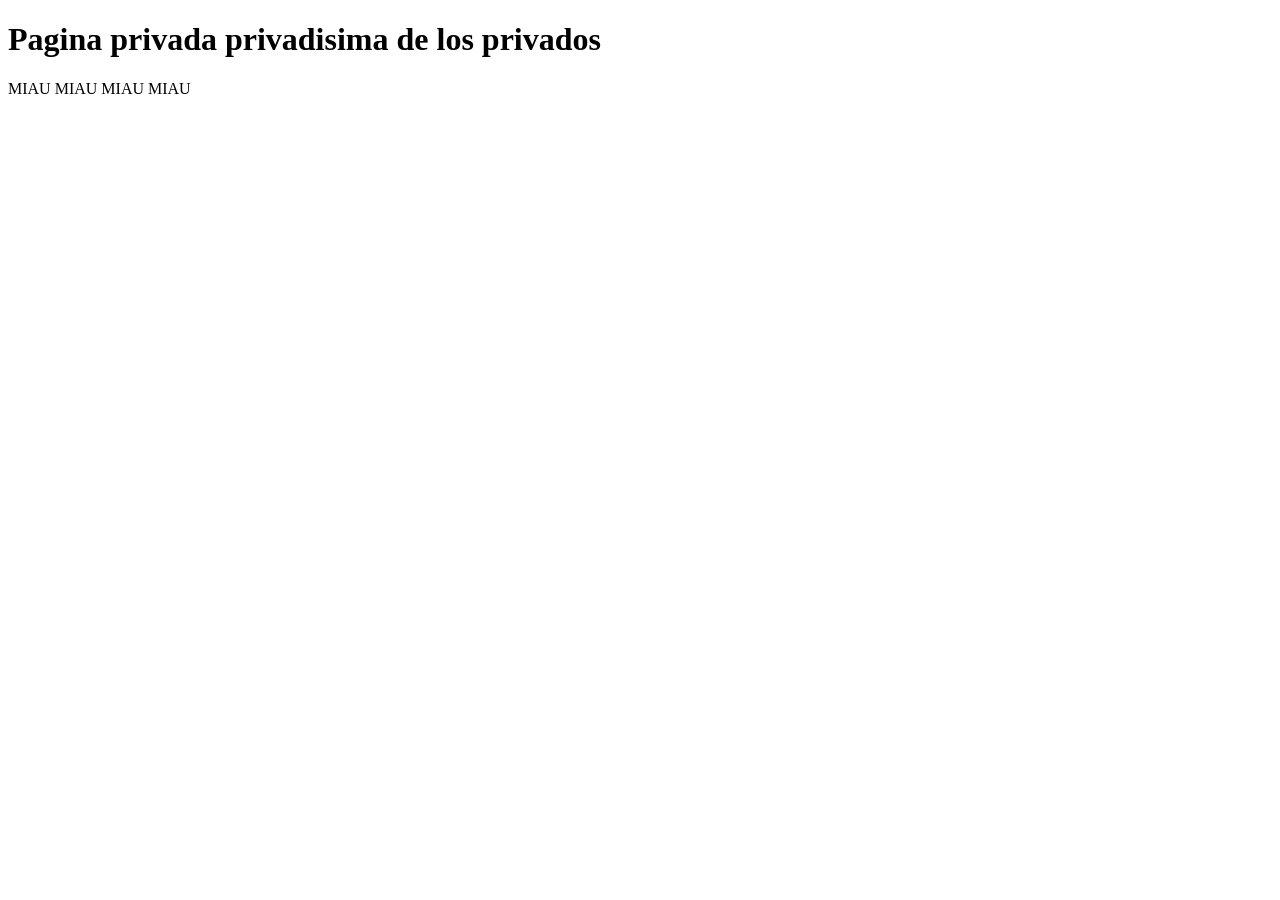
<file: Privado/Index.html>
<!DOCTYPE html>
<html lang="en">
<head>
    <meta charset="UTF-8">
    <meta name="viewport" content="width=device-width, initial-scale=1.0">
    <meta name="robots" content="noindex, nofollow">
    <title>Document</title>
</head>
<body>
    <h1>Pagina privada privadisima de los privados</h1>
    <p>MIAU MIAU MIAU MIAU</p>
</body>
</html>
</file>
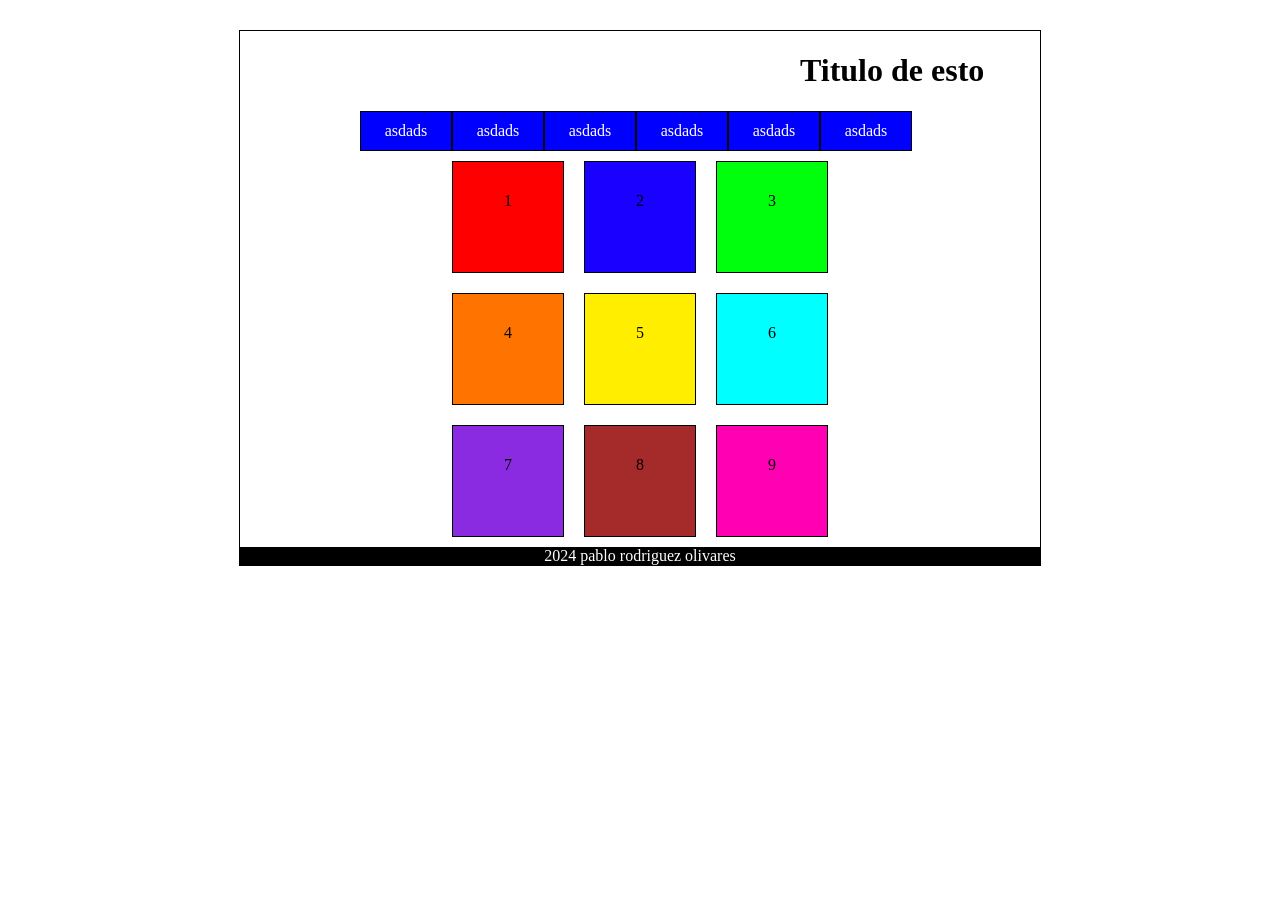
<file: Dial.html>
<!DOCTYPE html>
<html lang="en">
<head>
    <meta charset="UTF-8">
    <meta name="viewport" content="width=device-width, initial-scale=1.0">
    <title>Document</title>
<style>
    body{
        width: 800px;
        border: 1px solid black;
        margin:30px auto;
    }
    p{
        width: 600px;
        margin: 0 auto;
        text-align: center;
    }
    span{
       display: inline-block;
        border: 1px solid black;
        margin: 10px;
        padding-right: 10%;
        background-color: rgb(255, 0, 0);
        width:50px;
        height: 50px;
        padding: 30px;
        color: rgb(0, 0, 0);
       
    }
    span+span{
        background-color: rgb(25, 0, 255);

    }
    span+span+span{
        background-color: rgb(0, 255, 13);
    }
    p+p>span{
        background-color: yellow;
    }
    p+p+p>span{
        background-color: blueviolet;
    }
   p+p+p>span+span{
         background-color: brown;
    }
    p+p>span+span{
         background-color: rgb(255, 238, 0);
    }
    p+p>span+span+span{
         background-color: rgb(0, 255, 255);
    }
    p+p+p>span+span+span{
         background-color: rgb(255, 0, 179);
    }
    p+p>span{
        background-color: rgb(255, 115, 0);
    }
    li{
        text-align: center;
        display: inline-block;
        width: 70px;
        border: 1px solid black;
        margin: auto;
        padding: 10px;
        background-color: blue;
        color: white;

    }
    nav{
        padding-left: 15%;
    }
    h1{
        padding-left: 70%;
    }
    footer{
        background-color: black;
        color: white;
        text-align: center;
    }
</style>
</head>
<h1>
    Titulo de esto
</h1>
<nav>
    <li>  asdads  </li><li>  asdads  </li><li>  asdads  </li><li>  asdads  </li><li>  asdads  </li><li>  asdads  </li>
</nav>
<body>
    <main>
        <p><span>1</span><span>2</span><span>3</span>
        <p><span>4</span><span>5</span><span>6</span>
        <p><span>7</span><span>8</span><span>9</span>    
    </main>
    <footer>
        2024 pablo rodriguez olivares
    </footer>
</body>
</html>
</file>
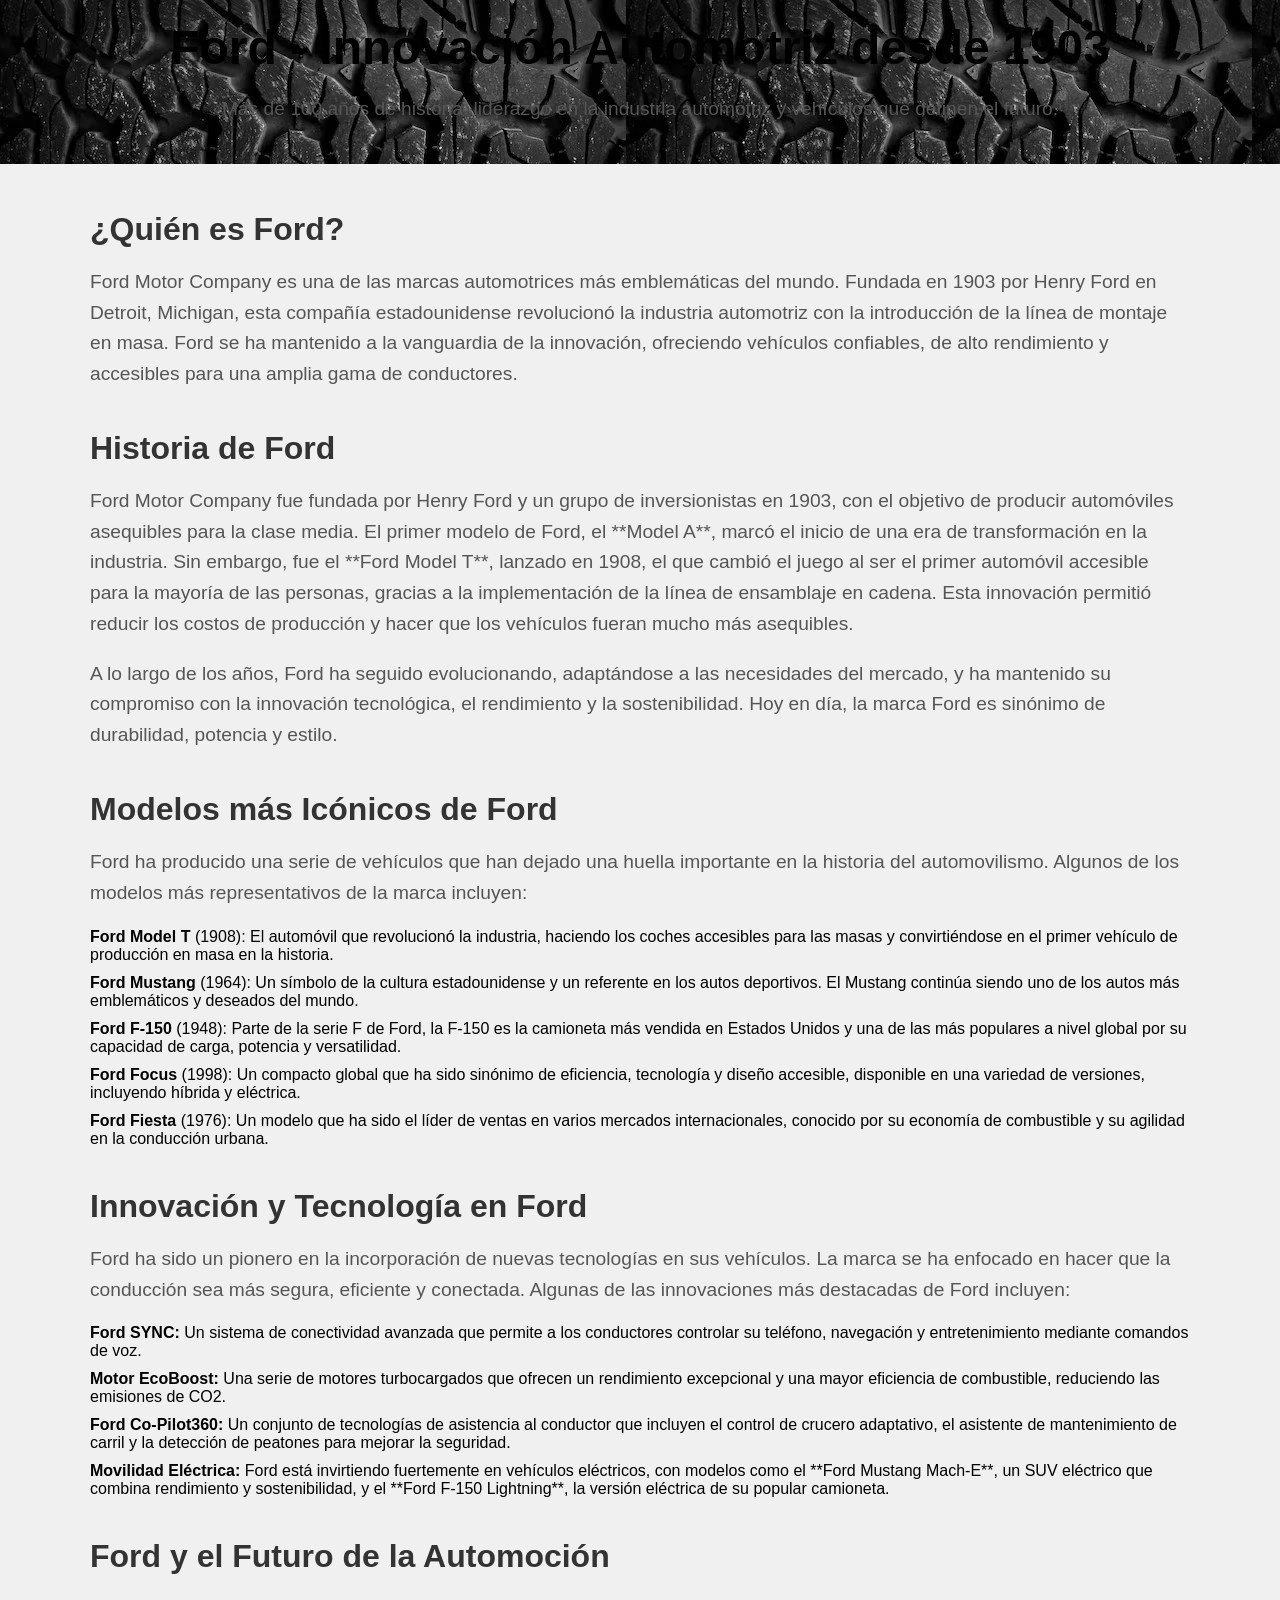
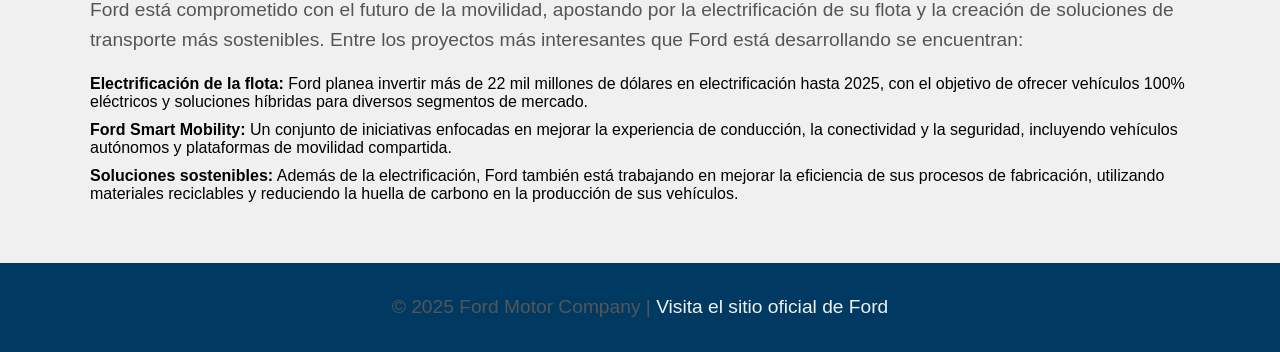
<file: ford.html>
<!DOCTYPE html>
<html lang="es">
<head>
    <meta charset="UTF-8">
    <meta name="viewport" content="width=device-width, initial-scale=1.0">
    <meta name="description" content="Página sobre la marca Ford, su historia, vehículos icónicos y su contribución al mundo de la automoción, con un enfoque en la innovación y el legado de la marca estadounidense.">
    <title>Ford - Innovación Automotriz desde 1903</title>
    <style>
        body {
            font-family: Arial, sans-serif;
            margin: 0;
            padding: 0;
            background-color: #f0f0f0;
        }
        header {
            background-image: url(imagen/rueda2.png); 
            color: white;
            text-align: center;
            padding: 20px 0;
        }
        header h1 {
            color: black;
            margin: 0;
            font-size: 3rem;
        }
        main {
            padding: 20px;
            max-width: 1100px;
            margin: 0 auto;
        }
        section {
            margin-bottom: 40px;
        }
        h2 {
            color: #333;
            font-size: 2rem;
            margin-bottom: 10px;
        }
        p {
            font-size: 1.2rem;
            line-height: 1.6;
            color: #555;
        }
        ul {
            list-style-type: none;
            padding-left: 0;
        }
        ul li {
            margin: 10px 0;
        }
        footer {
            background-color: #003a63;
            color: white;
            text-align: center;
            padding: 10px 0;
        }
        a {
            color: #f0f0f0;
            text-decoration: none;
        }
    </style>
</head>
<body>

    <header>
        <h1>Ford - Innovación Automotriz desde 1903</h1>
        <p>Más de 100 años de historia, liderazgo en la industria automotriz y vehículos que definen el futuro.</p>
    </header>

    <main>
        <section>
            <h2>¿Quién es Ford?</h2>
            <p>Ford Motor Company es una de las marcas automotrices más emblemáticas del mundo. Fundada en 1903 por Henry Ford en Detroit, Michigan, esta compañía estadounidense revolucionó la industria automotriz con la introducción de la línea de montaje en masa. Ford se ha mantenido a la vanguardia de la innovación, ofreciendo vehículos confiables, de alto rendimiento y accesibles para una amplia gama de conductores.</p>
        </section>

        <section>
            <h2>Historia de Ford</h2>
            <p>Ford Motor Company fue fundada por Henry Ford y un grupo de inversionistas en 1903, con el objetivo de producir automóviles asequibles para la clase media. El primer modelo de Ford, el **Model A**, marcó el inicio de una era de transformación en la industria. Sin embargo, fue el **Ford Model T**, lanzado en 1908, el que cambió el juego al ser el primer automóvil accesible para la mayoría de las personas, gracias a la implementación de la línea de ensamblaje en cadena. Esta innovación permitió reducir los costos de producción y hacer que los vehículos fueran mucho más asequibles.</p>
            <p>A lo largo de los años, Ford ha seguido evolucionando, adaptándose a las necesidades del mercado, y ha mantenido su compromiso con la innovación tecnológica, el rendimiento y la sostenibilidad. Hoy en día, la marca Ford es sinónimo de durabilidad, potencia y estilo.</p>
        </section>

        <section>
            <h2>Modelos más Icónicos de Ford</h2>
            <p>Ford ha producido una serie de vehículos que han dejado una huella importante en la historia del automovilismo. Algunos de los modelos más representativos de la marca incluyen:</p>
            <ul>
                <li><strong>Ford Model T</strong> (1908): El automóvil que revolucionó la industria, haciendo los coches accesibles para las masas y convirtiéndose en el primer vehículo de producción en masa en la historia.</li>
                <li><strong>Ford Mustang</strong> (1964): Un símbolo de la cultura estadounidense y un referente en los autos deportivos. El Mustang continúa siendo uno de los autos más emblemáticos y deseados del mundo.</li>
                <li><strong>Ford F-150</strong> (1948): Parte de la serie F de Ford, la F-150 es la camioneta más vendida en Estados Unidos y una de las más populares a nivel global por su capacidad de carga, potencia y versatilidad.</li>
                <li><strong>Ford Focus</strong> (1998): Un compacto global que ha sido sinónimo de eficiencia, tecnología y diseño accesible, disponible en una variedad de versiones, incluyendo híbrida y eléctrica.</li>
                <li><strong>Ford Fiesta</strong> (1976): Un modelo que ha sido el líder de ventas en varios mercados internacionales, conocido por su economía de combustible y su agilidad en la conducción urbana.</li>
            </ul>
        </section>

        <section>
            <h2>Innovación y Tecnología en Ford</h2>
            <p>Ford ha sido un pionero en la incorporación de nuevas tecnologías en sus vehículos. La marca se ha enfocado en hacer que la conducción sea más segura, eficiente y conectada. Algunas de las innovaciones más destacadas de Ford incluyen:</p>
            <ul>
                <li><strong>Ford SYNC:</strong> Un sistema de conectividad avanzada que permite a los conductores controlar su teléfono, navegación y entretenimiento mediante comandos de voz.</li>
                <li><strong>Motor EcoBoost:</strong> Una serie de motores turbocargados que ofrecen un rendimiento excepcional y una mayor eficiencia de combustible, reduciendo las emisiones de CO2.</li>
                <li><strong>Ford Co-Pilot360:</strong> Un conjunto de tecnologías de asistencia al conductor que incluyen el control de crucero adaptativo, el asistente de mantenimiento de carril y la detección de peatones para mejorar la seguridad.</li>
                <li><strong>Movilidad Eléctrica:</strong> Ford está invirtiendo fuertemente en vehículos eléctricos, con modelos como el **Ford Mustang Mach-E**, un SUV eléctrico que combina rendimiento y sostenibilidad, y el **Ford F-150 Lightning**, la versión eléctrica de su popular camioneta.</li>
            </ul>
        </section>

        <section>
            <h2>Ford y el Futuro de la Automoción</h2>
            <p>Ford está comprometido con el futuro de la movilidad, apostando por la electrificación de su flota y la creación de soluciones de transporte más sostenibles. Entre los proyectos más interesantes que Ford está desarrollando se encuentran:</p>
            <ul>
                <li><strong>Electrificación de la flota:</strong> Ford planea invertir más de 22 mil millones de dólares en electrificación hasta 2025, con el objetivo de ofrecer vehículos 100% eléctricos y soluciones híbridas para diversos segmentos de mercado.</li>
                <li><strong>Ford Smart Mobility:</strong> Un conjunto de iniciativas enfocadas en mejorar la experiencia de conducción, la conectividad y la seguridad, incluyendo vehículos autónomos y plataformas de movilidad compartida.</li>
                <li><strong>Soluciones sostenibles:</strong> Además de la electrificación, Ford también está trabajando en mejorar la eficiencia de sus procesos de fabricación, utilizando materiales reciclables y reduciendo la huella de carbono en la producción de sus vehículos.</li>
            </ul>
        </section>
    </main>

    <footer>
        <p>&copy; 2025 Ford Motor Company | <a href="https://www.ford.com" target="_blank">Visita el sitio oficial de Ford</a></p>
    </footer>

</body>
</html>
</file>
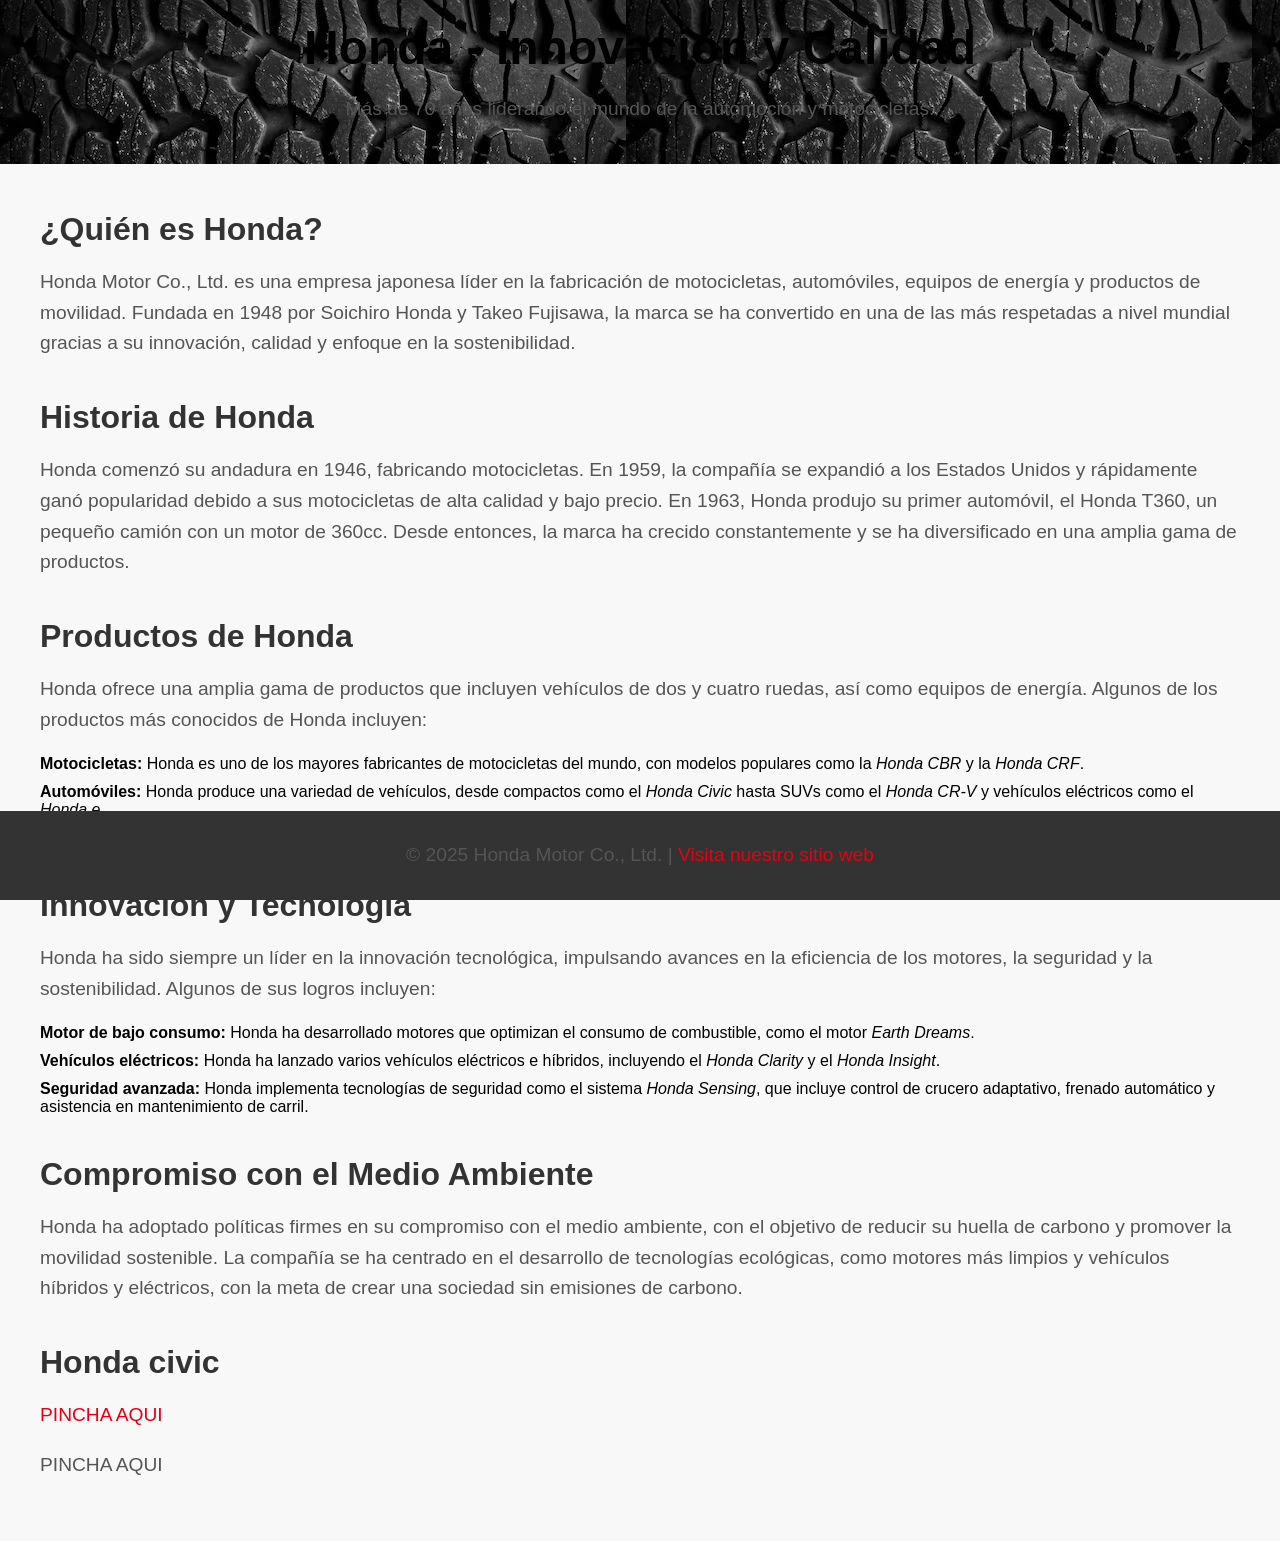
<file: honda.html>
<!DOCTYPE html>
<html lang="es">
<head>
    <meta charset="UTF-8">
    <meta name="viewport" content="width=device-width, initial-scale=1.0">
    <meta name="description" content="Página sobre la marca Honda, su historia, productos y contribuciones al mundo de la automoción y motocicletas.">
    <title>Honda - Innovación y Calidad en Automóviles y Motocicletas</title>
    <style>
        body {
            font-family: Arial, sans-serif;
            margin: 0;
            padding: 0;
            background-color: #f8f8f8;
        }
        header {
            background-image: url(imagen/rueda2.png); 
            color: white;
            text-align: center;
            padding: 20px 0;
        }
        header h1 {
            margin: 0;
            font-size: 3rem;
            color: black;
        }
        main {
            padding: 20px;
            max-width: 1200px;
            margin: 0 auto;
        }
        section {
            margin-bottom: 40px;
        }
        h2 {
            color: #333;
            font-size: 2rem;
            margin-bottom: 10px;
        }
        p {
            font-size: 1.2rem;
            line-height: 1.6;
            color: #555;
        }
        ul {
            list-style-type: none;
            padding-left: 0;
        }
        ul li {
            margin: 10px 0;
        }
        footer {
            background-color: #333;
            color: white;
            text-align: center;
            padding: 10px 0;
            position: fixed;
            width: 100%;
            bottom: 0;
        }
        a {
            color: #e60012;
            text-decoration: none;
        }
    </style>
</head>
<body>

    <header>
        <h1>Honda - Innovación y Calidad</h1>
        <p>Más de 70 años liderando el mundo de la automoción y motocicletas.</p>
    </header>

    <main>
        <section>
            <h2>¿Quién es Honda?</h2>
            <p>Honda Motor Co., Ltd. es una empresa japonesa líder en la fabricación de motocicletas, automóviles, equipos de energía y productos de movilidad. Fundada en 1948 por Soichiro Honda y Takeo Fujisawa, la marca se ha convertido en una de las más respetadas a nivel mundial gracias a su innovación, calidad y enfoque en la sostenibilidad.</p>
        </section>

        <section>
            <h2>Historia de Honda</h2>
            <p>Honda comenzó su andadura en 1946, fabricando motocicletas. En 1959, la compañía se expandió a los Estados Unidos y rápidamente ganó popularidad debido a sus motocicletas de alta calidad y bajo precio. En 1963, Honda produjo su primer automóvil, el Honda T360, un pequeño camión con un motor de 360cc. Desde entonces, la marca ha crecido constantemente y se ha diversificado en una amplia gama de productos.</p>
        </section>

        <section>
            <h2>Productos de Honda</h2>
            <p>Honda ofrece una amplia gama de productos que incluyen vehículos de dos y cuatro ruedas, así como equipos de energía. Algunos de los productos más conocidos de Honda incluyen:</p>
            <ul>
                <li><strong>Motocicletas:</strong> Honda es uno de los mayores fabricantes de motocicletas del mundo, con modelos populares como la <em>Honda CBR</em> y la <em>Honda CRF</em>.</li>
                <li><strong>Automóviles:</strong> Honda produce una variedad de vehículos, desde compactos como el <em>Honda Civic</em> hasta SUVs como el <em>Honda CR-V</em> y vehículos eléctricos como el <em>Honda e</em>.</li>
                <li><strong>Motorización y maquinaria:</strong> Honda también fabrica generadores, motosierras, cortadoras de césped y otros equipos de energía para uso doméstico y profesional.</li>
            </ul>
        </section>

        <section>
            <h2>Innovación y Tecnología</h2>
            <p>Honda ha sido siempre un líder en la innovación tecnológica, impulsando avances en la eficiencia de los motores, la seguridad y la sostenibilidad. Algunos de sus logros incluyen:</p>
            <ul>
                <li><strong>Motor de bajo consumo:</strong> Honda ha desarrollado motores que optimizan el consumo de combustible, como el motor <em>Earth Dreams</em>.</li>
                <li><strong>Vehículos eléctricos:</strong> Honda ha lanzado varios vehículos eléctricos e híbridos, incluyendo el <em>Honda Clarity</em> y el <em>Honda Insight</em>.</li>
                <li><strong>Seguridad avanzada:</strong> Honda implementa tecnologías de seguridad como el sistema <em>Honda Sensing</em>, que incluye control de crucero adaptativo, frenado automático y asistencia en mantenimiento de carril.</li>
            </ul>
        </section>

        <section>
            <h2>Compromiso con el Medio Ambiente</h2>
            <p>Honda ha adoptado políticas firmes en su compromiso con el medio ambiente, con el objetivo de reducir su huella de carbono y promover la movilidad sostenible. La compañía se ha centrado en el desarrollo de tecnologías ecológicas, como motores más limpios y vehículos híbridos y eléctricos, con la meta de crear una sociedad sin emisiones de carbono.</p>
        </section>

        <section>
            <h2>Honda civic</h2>
            <p><a href="../MARCAS_DAM/civic.html">PINCHA AQUI</a></p>
            <p>PINCHA AQUI</p>
        </section>
                    

    </main>

    <footer>
        <p>&copy; 2025 Honda Motor Co., Ltd. | <a href="https://www.honda.com" target="_blank">Visita nuestro sitio web</a></p>
    </footer>

</body>
</html>
</file>
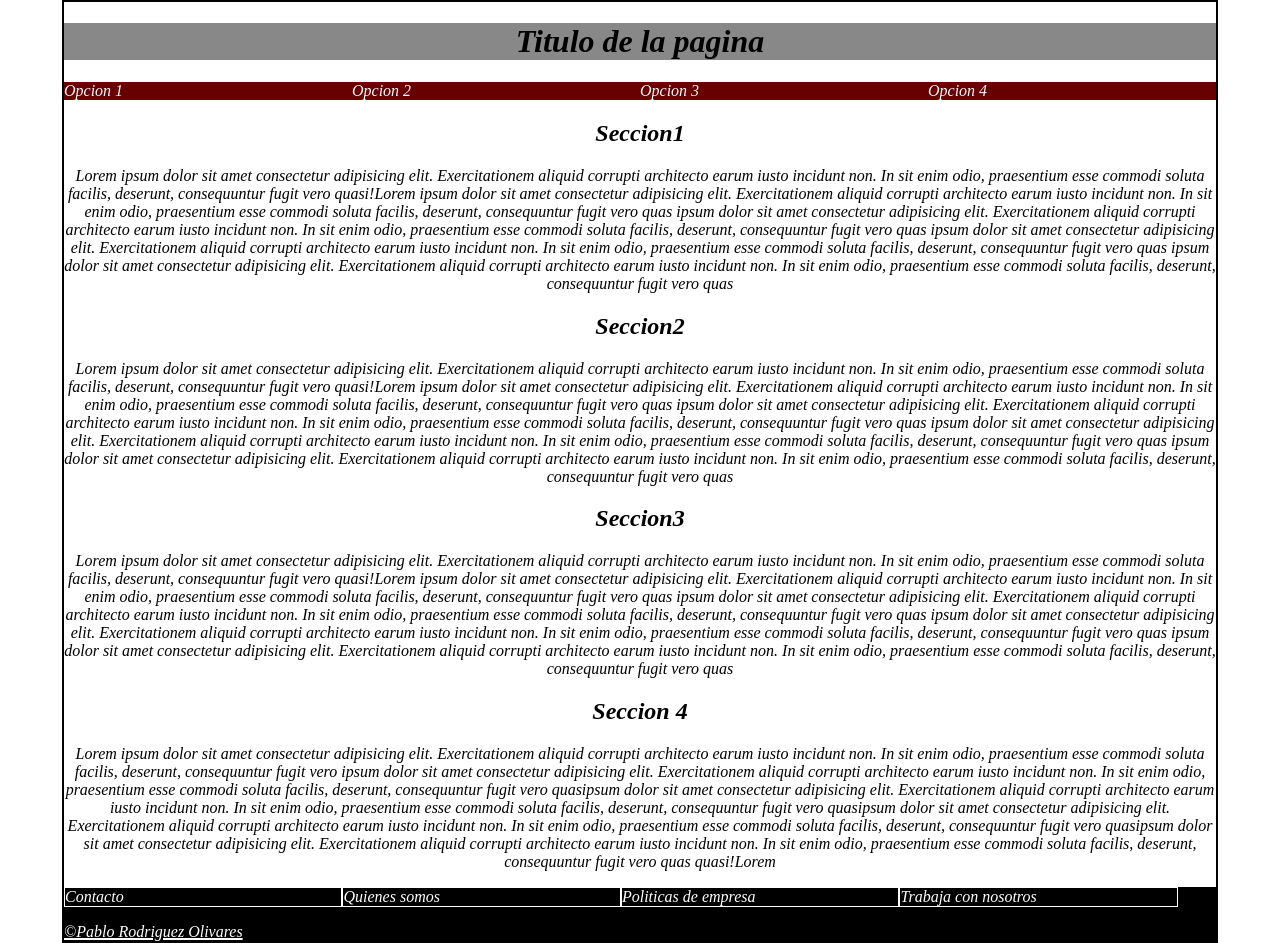
<file: Navegaciones.html>
<!DOCTYPE html>
<html lang="en">
<head>
    <meta charset="UTF-8">
    <meta name="viewport" content="width=device-width, initial-scale=1.0">
    <title>Document</title>
    <style>
   *{
    font-style: italic 
   }
   .foot:hover{
          color: rgb(255, 255, 255); 
          text-decoration: underline 2px rgb(255, 255, 255);
        }

    .foot{
        background-color: black;
        color: white;
        border: 1px solid white;
        width: 24%;
        padding-right: 0%;
        padding-left: 0%;
    }
     nav{
        text-align: left;
        padding-left:0%;
        color: white;
        background-color: black;
        text-decoration: underline 2px rgb(255, 255, 255)
       }
       footer{
        text-align: left;
        padding-left:0%;
        color: white;
        background-color: black;
        text-decoration: underline 2px rgb(255, 255, 255)
       }
       h1{
        background-color: rgb(136, 136, 136);

       }
       body{
        border: 2px solid black;
        width: 90%;
        text-align: center;
        margin: auto;
       }
       ol{
        padding: 0%;
        padding-left:0%;
        padding-right:0%;
       }
       li{
        display:inline-block;
        width:25% ;
        color: aliceblue;
        background-color: rgb(104, 0, 0);
       }
       a{
        color: inherit; 
        text-decoration:none;
        
       }
       li:hover{
          color: rgb(0, 0, 0); 
          text-decoration: underline 2px rgb(0, 0, 0);

        }
        h2:target{
            text-decoration: underline wavy rgb(0, 0, 0);
        }
        h2:active{
            background-color: rgb(136, 136, 136);
        }
        h2{
            
        }
    </style>
</head>
<body>
    <header>
        <h1>Titulo de la pagina</h1>
        <nav>
            <ol>
            
                <li><a href="#seccion1">Opcion 1</a></li><li><a href="#seccion2">Opcion 2</a></li><li><a href="#seccion3">Opcion 3</a></li><li><a href="#seccion4">Opcion 4</a></li>
                
            </ol>
        </nav>
    </header>
<main>
    <section>
        <article>
            <h2 id="seccion1"> Seccion1</h2>
            <p>Lorem ipsum dolor sit amet consectetur adipisicing elit. Exercitationem aliquid corrupti architecto earum iusto incidunt non. In sit enim odio, praesentium esse commodi soluta facilis, deserunt, consequuntur fugit vero quasi!Lorem 
                ipsum dolor sit amet consectetur adipisicing elit. Exercitationem aliquid corrupti architecto earum iusto incidunt non. In sit enim odio, praesentium esse commodi soluta facilis, deserunt, consequuntur fugit vero quas
                ipsum dolor sit amet consectetur adipisicing elit. Exercitationem aliquid corrupti architecto earum iusto incidunt non. In sit enim odio, praesentium esse commodi soluta facilis, deserunt, consequuntur fugit vero quas
                ipsum dolor sit amet consectetur adipisicing elit. Exercitationem aliquid corrupti architecto earum iusto incidunt non. In sit enim odio, praesentium esse commodi soluta facilis, deserunt, consequuntur fugit vero quas
                ipsum dolor sit amet consectetur adipisicing elit. Exercitationem aliquid corrupti architecto earum iusto incidunt non. In sit enim odio, praesentium esse commodi soluta facilis, deserunt, consequuntur fugit vero quas
            </p>
        </article>
        <section>
            <article>
                <h2 id="seccion2"> Seccion2</h2>
                <p>Lorem ipsum dolor sit amet consectetur adipisicing elit. Exercitationem aliquid corrupti architecto earum iusto incidunt non. In sit enim odio, praesentium esse commodi soluta facilis, deserunt, consequuntur fugit vero quasi!Lorem 
                    ipsum dolor sit amet consectetur adipisicing elit. Exercitationem aliquid corrupti architecto earum iusto incidunt non. In sit enim odio, praesentium esse commodi soluta facilis, deserunt, consequuntur fugit vero quas
                    ipsum dolor sit amet consectetur adipisicing elit. Exercitationem aliquid corrupti architecto earum iusto incidunt non. In sit enim odio, praesentium esse commodi soluta facilis, deserunt, consequuntur fugit vero quas
                    ipsum dolor sit amet consectetur adipisicing elit. Exercitationem aliquid corrupti architecto earum iusto incidunt non. In sit enim odio, praesentium esse commodi soluta facilis, deserunt, consequuntur fugit vero quas
                    ipsum dolor sit amet consectetur adipisicing elit. Exercitationem aliquid corrupti architecto earum iusto incidunt non. In sit enim odio, praesentium esse commodi soluta facilis, deserunt, consequuntur fugit vero quas
                </p>
            </article>
        </section>
        <section>
            <article>
                <h2 id="seccion3"> Seccion3</h2>
                <p>Lorem ipsum dolor sit amet consectetur adipisicing elit. Exercitationem aliquid corrupti architecto earum iusto incidunt non. In sit enim odio, praesentium esse commodi soluta facilis, deserunt, consequuntur fugit vero quasi!Lorem
                    ipsum dolor sit amet consectetur adipisicing elit. Exercitationem aliquid corrupti architecto earum iusto incidunt non. In sit enim odio, praesentium esse commodi soluta facilis, deserunt, consequuntur fugit vero quas
                    ipsum dolor sit amet consectetur adipisicing elit. Exercitationem aliquid corrupti architecto earum iusto incidunt non. In sit enim odio, praesentium esse commodi soluta facilis, deserunt, consequuntur fugit vero quas
                    ipsum dolor sit amet consectetur adipisicing elit. Exercitationem aliquid corrupti architecto earum iusto incidunt non. In sit enim odio, praesentium esse commodi soluta facilis, deserunt, consequuntur fugit vero quas
                    ipsum dolor sit amet consectetur adipisicing elit. Exercitationem aliquid corrupti architecto earum iusto incidunt non. In sit enim odio, praesentium esse commodi soluta facilis, deserunt, consequuntur fugit vero quas
                 </p>
            </article>
        </section>
        <section>
            <article>
                <h2 id="seccion4"> Seccion 4</h2>
                <p>Lorem ipsum dolor sit amet consectetur adipisicing elit. Exercitationem aliquid corrupti architecto earum iusto incidunt non. In sit enim odio, praesentium esse commodi soluta facilis, deserunt, consequuntur fugit vero ipsum dolor sit amet consectetur adipisicing elit. Exercitationem aliquid corrupti architecto earum iusto incidunt non. In sit enim odio, praesentium esse commodi soluta facilis, deserunt, consequuntur fugit vero quasipsum dolor sit amet consectetur adipisicing elit. Exercitationem aliquid corrupti architecto earum iusto incidunt non. In sit enim odio, praesentium esse commodi soluta facilis, deserunt, consequuntur fugit vero quasipsum dolor sit amet consectetur adipisicing elit. Exercitationem aliquid corrupti architecto earum iusto incidunt non. In sit enim odio, praesentium esse commodi soluta facilis, deserunt, consequuntur fugit vero quasipsum dolor sit amet consectetur adipisicing elit. Exercitationem aliquid corrupti architecto earum iusto incidunt non. In sit enim odio, praesentium esse commodi soluta facilis, deserunt, consequuntur fugit vero quas  quasi!Lorem </p>
            </article>
        </section>
    </section>
</main>
<footer>


<nav>
    <ol>
    
    <li class="foot"><a href="#seccion1">Contacto</a></li><li class="foot"><a href="#seccion2">Quienes somos</a></li><li class="foot"><a href="#seccion3">Politicas de empresa</a></li><li class="foot"><a href="#seccion4">Trabaja con nosotros</a></li>
        
    </ol>
</nav>   
&copy;Pablo Rodriguez Olivares 
</footer>
</body>
</html>
</file>
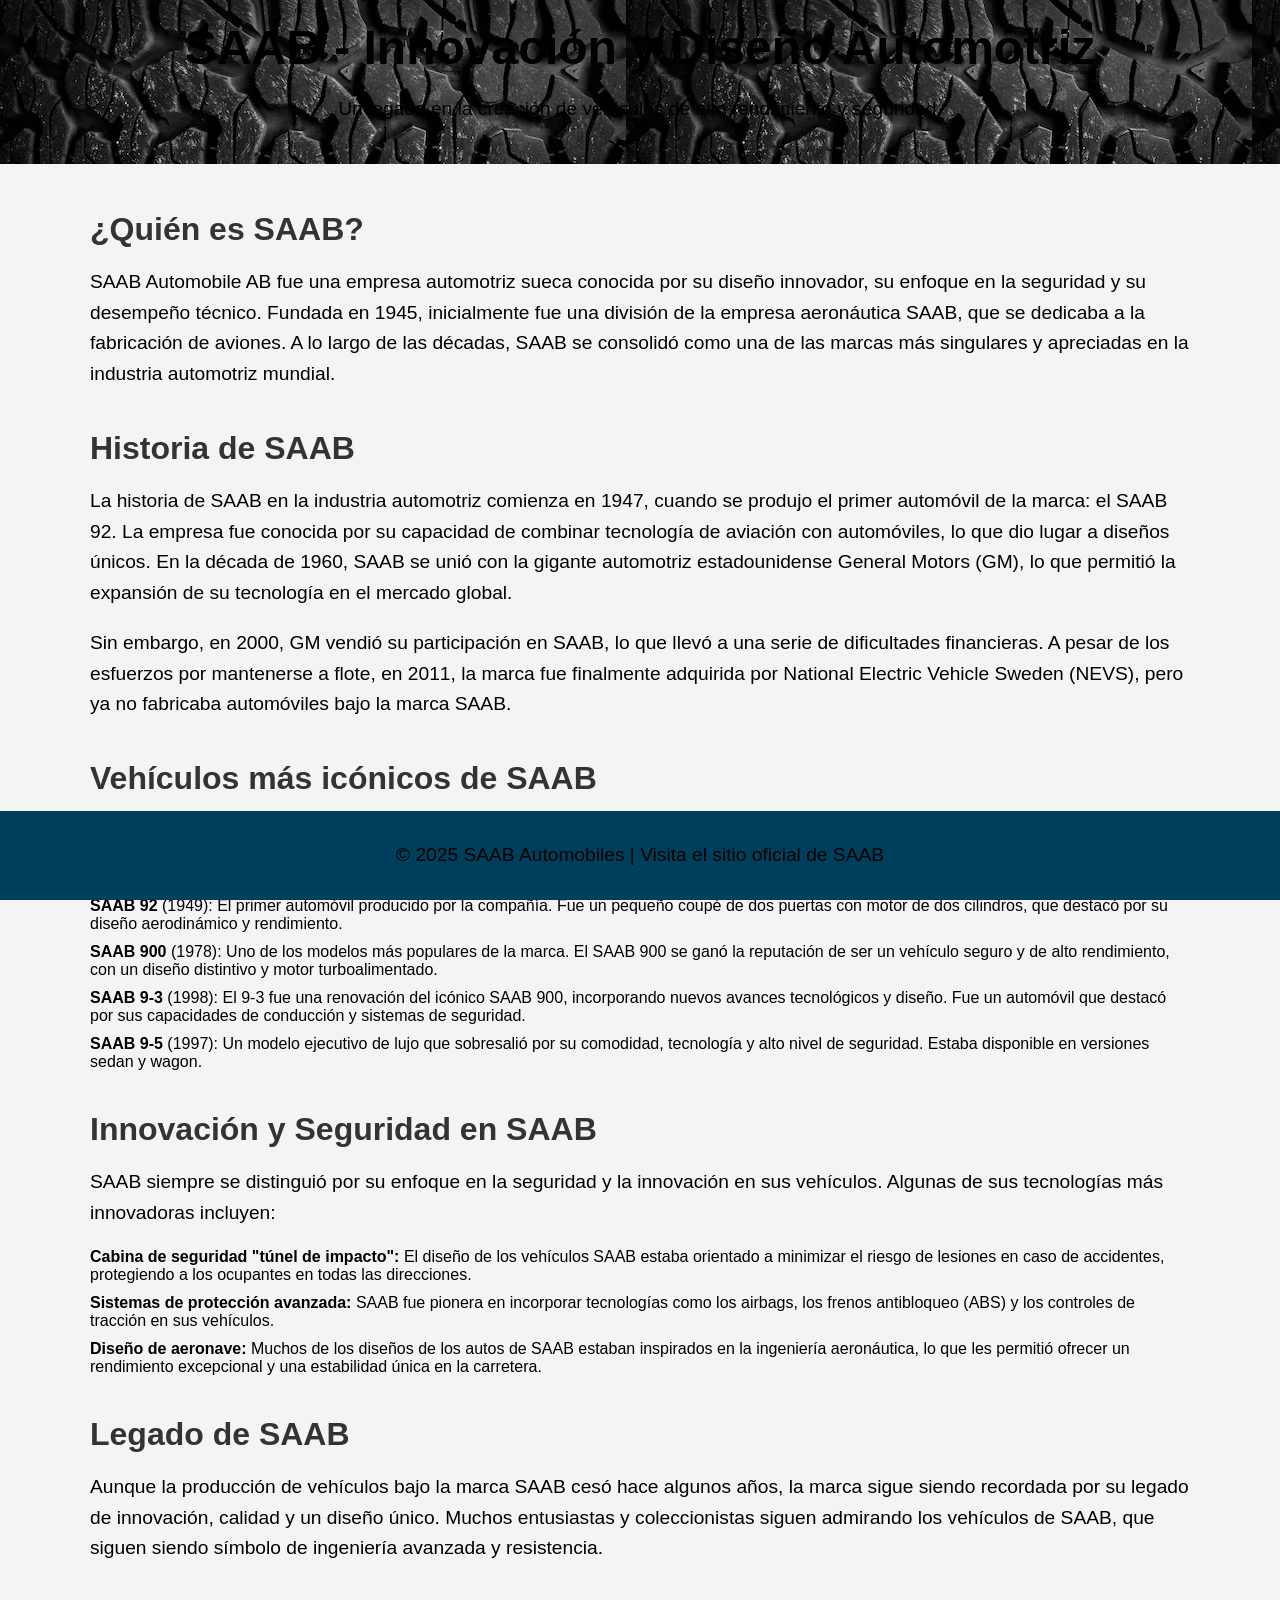
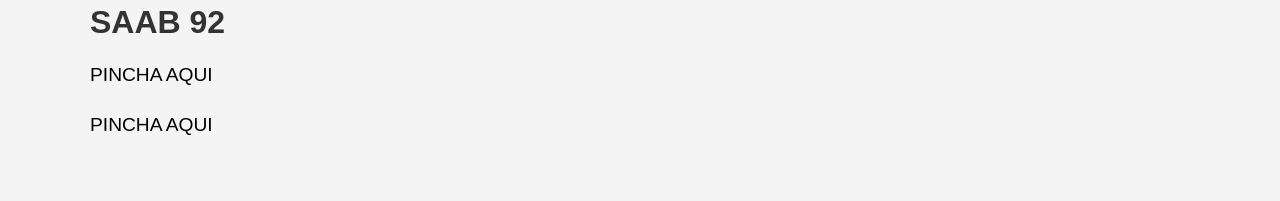
<file: SAAB.html>
<!DOCTYPE html>
<html lang="es">
<head>
    <meta charset="UTF-8">
    <meta name="viewport" content="width=device-width, initial-scale=1.0">
    <meta name="description" content="Página sobre la marca SAAB, su historia, productos, y su legado en la industria automotriz con vehículos innovadores y tecnológicos.">
    <title>SAAB - Innovación y Diseño Automotriz</title>
    <style>
        body {
            font-family: Arial, sans-serif;
            margin: 0;
            padding: 0;
            background-color: #f4f4f4;
        }
        header {
            background-image: url(imagen/rueda2.png); 
            color: white;
            text-align: center;
            padding: 20px 0;
        }
        header h1 {
            color: black;
            margin: 0;
            font-size: 3rem;
        }
        main {
            padding: 20px;
            max-width: 1100px;
            margin: 0 auto;
        }
        section {
            margin-bottom: 40px;
        }
        h2 {
            color: #333;
            font-size: 2rem;
            margin-bottom: 10px;
        }
        p {
            font-size: 1.2rem;
            line-height: 1.6;
            color: #000000;
        }
        ul {
            list-style-type: none;
            padding-left: 0;
        }
        ul li {
            margin: 10px 0;
        }
        footer {
            background-color: #003f5c;
            color: white;
            text-align: center;
            padding: 10px 0;
            position: fixed;
            width: 100%;
            bottom: 0;
        }
        a {
            color: #000000;
            text-decoration: none;
        }
    </style>
</head>
<body>

    <header>
        <h1>SAAB - Innovación y Diseño Automotriz</h1>
        <p>Un legado en la creación de vehículos de alto rendimiento y seguridad.</p>
    </header>

    <main>
        <section>
            <h2>¿Quién es SAAB?</h2>
            <p>SAAB Automobile AB fue una empresa automotriz sueca conocida por su diseño innovador, su enfoque en la seguridad y su desempeño técnico. Fundada en 1945, inicialmente fue una división de la empresa aeronáutica SAAB, que se dedicaba a la fabricación de aviones. A lo largo de las décadas, SAAB se consolidó como una de las marcas más singulares y apreciadas en la industria automotriz mundial.</p>
        </section>

        <section>
            <h2>Historia de SAAB</h2>
            <p>La historia de SAAB en la industria automotriz comienza en 1947, cuando se produjo el primer automóvil de la marca: el SAAB 92. La empresa fue conocida por su capacidad de combinar tecnología de aviación con automóviles, lo que dio lugar a diseños únicos. En la década de 1960, SAAB se unió con la gigante automotriz estadounidense General Motors (GM), lo que permitió la expansión de su tecnología en el mercado global.</p>
            <p>Sin embargo, en 2000, GM vendió su participación en SAAB, lo que llevó a una serie de dificultades financieras. A pesar de los esfuerzos por mantenerse a flote, en 2011, la marca fue finalmente adquirida por National Electric Vehicle Sweden (NEVS), pero ya no fabricaba automóviles bajo la marca SAAB.</p>
        </section>

        <section>
            <h2>Vehículos más icónicos de SAAB</h2>
            <p>SAAB fue conocida por sus vehículos de alta calidad, tecnología avanzada y enfoque en la seguridad. A continuación, algunos de los modelos más representativos de la marca:</p>
            <ul>
                <li><strong>SAAB 92</strong> (1949): El primer automóvil producido por la compañía. Fue un pequeño coupé de dos puertas con motor de dos cilindros, que destacó por su diseño aerodinámico y rendimiento.</li>
                <li><strong>SAAB 900</strong> (1978): Uno de los modelos más populares de la marca. El SAAB 900 se ganó la reputación de ser un vehículo seguro y de alto rendimiento, con un diseño distintivo y motor turboalimentado.</li>
                <li><strong>SAAB 9-3</strong> (1998): El 9-3 fue una renovación del icónico SAAB 900, incorporando nuevos avances tecnológicos y diseño. Fue un automóvil que destacó por sus capacidades de conducción y sistemas de seguridad.</li>
                <li><strong>SAAB 9-5</strong> (1997): Un modelo ejecutivo de lujo que sobresalió por su comodidad, tecnología y alto nivel de seguridad. Estaba disponible en versiones sedan y wagon.</li>
            </ul>
        </section>

        <section>
            <h2>Innovación y Seguridad en SAAB</h2>
            <p>SAAB siempre se distinguió por su enfoque en la seguridad y la innovación en sus vehículos. Algunas de sus tecnologías más innovadoras incluyen:</p>
            <ul>
                <li><strong>Cabina de seguridad "túnel de impacto":</strong> El diseño de los vehículos SAAB estaba orientado a minimizar el riesgo de lesiones en caso de accidentes, protegiendo a los ocupantes en todas las direcciones.</li>
                <li><strong>Sistemas de protección avanzada:</strong> SAAB fue pionera en incorporar tecnologías como los airbags, los frenos antibloqueo (ABS) y los controles de tracción en sus vehículos.</li>
                <li><strong>Diseño de aeronave:</strong> Muchos de los diseños de los autos de SAAB estaban inspirados en la ingeniería aeronáutica, lo que les permitió ofrecer un rendimiento excepcional y una estabilidad única en la carretera.</li>
            </ul>
        </section>

        <section>
            <h2>Legado de SAAB</h2>
            <p>Aunque la producción de vehículos bajo la marca SAAB cesó hace algunos años, la marca sigue siendo recordada por su legado de innovación, calidad y un diseño único. Muchos entusiastas y coleccionistas siguen admirando los vehículos de SAAB, que siguen siendo símbolo de ingeniería avanzada y resistencia.</p>
        </section>

        <section>
            <h2>SAAB 92</h2>
            <p><a href="../MARCAS_DAM/saab92.html">PINCHA AQUI</a></p>
            <p >PINCHA AQUI</p>
        </section>
    </main>

    <footer>
        <p>&copy; 2025 SAAB Automobiles | <a href="https://www.saabgroup.com" target="_blank">Visita el sitio oficial de SAAB</a></p>
    </footer>

</body>
</html>
</file>
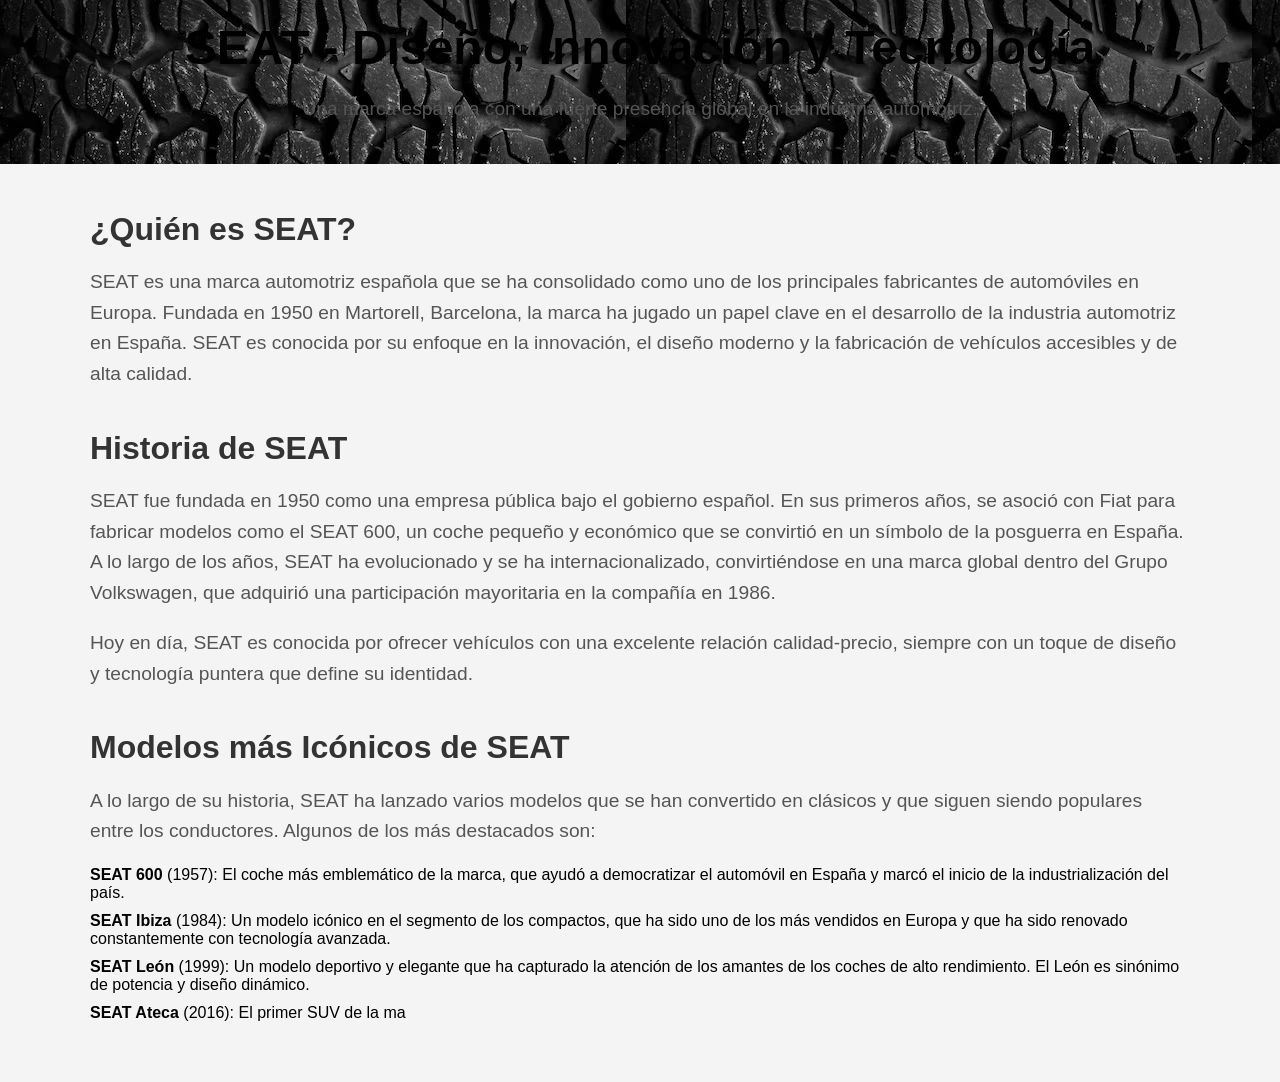
<file: seat.html>
<!DOCTYPE html>
<html lang="es">
<head>
    <meta charset="UTF-8">
    <meta name="viewport" content="width=device-width, initial-scale=1.0">
    <meta name="description" content="Página sobre la marca SEAT, su historia, vehículos icónicos y su contribución al mundo de la automoción, con un enfoque en la innovación y el diseño español.">
    <title>SEAT - Diseño, Innovación y Tecnología</title>
    <style>
        body {
            font-family: Arial, sans-serif;
            margin: 0;
            padding: 0;
            background-color: #f4f4f4;
        }
        header {
            background-image: url(imagen/rueda2.png); 
            color: white;
            text-align: center;
            padding: 20px 0;
        }
        header h1 {
            color: black;
            margin: 0;
            font-size: 3rem;
        }
        main {
            padding: 20px;
            max-width: 1100px;
            margin: 0 auto;
        }
        section {
            margin-bottom: 40px;
        }
        h2 {
            color: #333;
            font-size: 2rem;
            margin-bottom: 10px;
        }
        p {
            font-size: 1.2rem;
            line-height: 1.6;
            color: #555;
        }
        ul {
            list-style-type: none;
            padding-left: 0;
        }
        ul li {
            margin: 10px 0;
        }
        footer {
            background-color: #003f7d;
            color: white;
            text-align: center;
            padding: 10px 0;
        }
        a {
            color: #f4f4f4;
            text-decoration: none;
        }
    </style>
</head>
<body>

    <header>
        <h1>SEAT - Diseño, Innovación y Tecnología</h1>
        <p>Una marca española con una fuerte presencia global en la industria automotriz.</p>
    </header>

    <main>
        <section>
            <h2>¿Quién es SEAT?</h2>
            <p>SEAT es una marca automotriz española que se ha consolidado como uno de los principales fabricantes de automóviles en Europa. Fundada en 1950 en Martorell, Barcelona, la marca ha jugado un papel clave en el desarrollo de la industria automotriz en España. SEAT es conocida por su enfoque en la innovación, el diseño moderno y la fabricación de vehículos accesibles y de alta calidad.</p>
        </section>

        <section>
            <h2>Historia de SEAT</h2>
            <p>SEAT fue fundada en 1950 como una empresa pública bajo el gobierno español. En sus primeros años, se asoció con Fiat para fabricar modelos como el SEAT 600, un coche pequeño y económico que se convirtió en un símbolo de la posguerra en España. A lo largo de los años, SEAT ha evolucionado y se ha internacionalizado, convirtiéndose en una marca global dentro del Grupo Volkswagen, que adquirió una participación mayoritaria en la compañía en 1986.</p>
            <p>Hoy en día, SEAT es conocida por ofrecer vehículos con una excelente relación calidad-precio, siempre con un toque de diseño y tecnología puntera que define su identidad.</p>
        </section>

        <section>
            <h2>Modelos más Icónicos de SEAT</h2>
            <p>A lo largo de su historia, SEAT ha lanzado varios modelos que se han convertido en clásicos y que siguen siendo populares entre los conductores. Algunos de los más destacados son:</p>
            <ul>
                <li><strong>SEAT 600</strong> (1957): El coche más emblemático de la marca, que ayudó a democratizar el automóvil en España y marcó el inicio de la industrialización del país.</li>
                <li><strong>SEAT Ibiza</strong> (1984): Un modelo icónico en el segmento de los compactos, que ha sido uno de los más vendidos en Europa y que ha sido renovado constantemente con tecnología avanzada.</li>
                <li><strong>SEAT León</strong> (1999): Un modelo deportivo y elegante que ha capturado la atención de los amantes de los coches de alto rendimiento. El León es sinónimo de potencia y diseño dinámico.</li>
                <li><strong>SEAT Ateca</strong> (2016): El primer SUV de la ma
</file>
